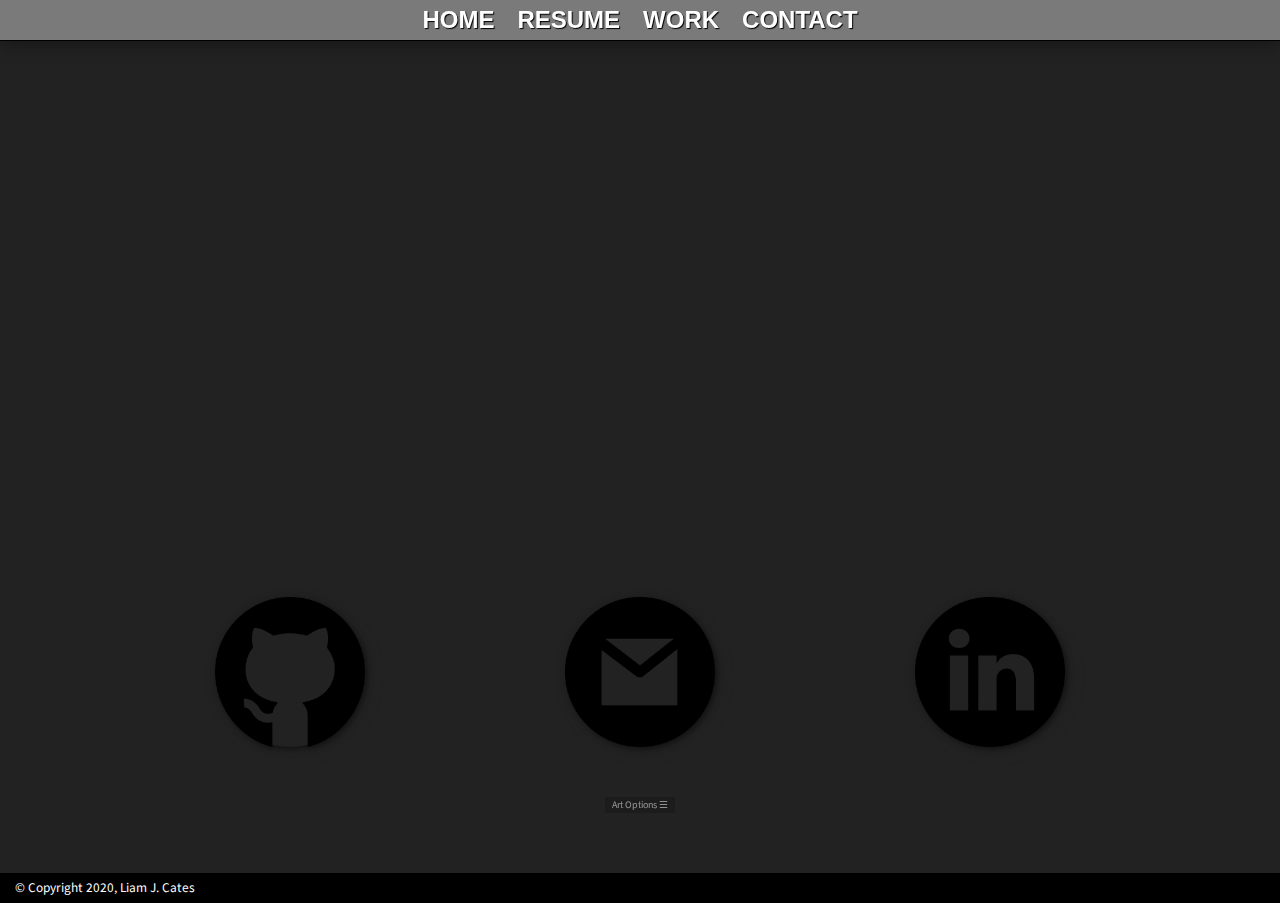
<file: contact.html>
<!DOCTYPE html>
<html lang="en" dir="ltr">
  <head>
    <meta charset="utf-8">
    <meta name="viewport" content="width=device-width, initial-scale=1.0">
    <meta name="viewport" content="height=device-height, initial-scale=1.0">

    <link rel="stylesheet" type="text/css" href="css/master.css"/>
    <link rel="stylesheet" type="text/css" href="css/contact.css"/>

    <title></title>
  </head>
  <body>

    <header>
      <!-- START NAV -->
      <nav id="navbar" class="nav">
        <ul class="block-menu">
          <li><a href="index.html">Home</a></li>
          <li><a href="resume.html">Resume</a></li>
          <li><a href="projects.html">Work</a></li>
          <li><a href="#">Contact</a></li>
        </ul>
      </nav>
      <!-- END NAV -->
    </header>


    <!-- START CONTACT SECTION -->
    <section id="contact" class="contact-section">
      <p id="msg1" class="msg">Click screen to art</p>
      <p id="msg2" class="msg">Click icons to contact</p>
      <ul id="contacts">
        <li><a id="profile-link" href="https://github.com/LiamJCates" target="_blank">
          <div id="contact-one">
          </div>
          <img onmouseover="on(document.getElementById('contact-one'))"
          onmouseout="off(document.getElementById('contact-one'))"
          src="images/github-icon.png" alt="">
        </a></li>

        <li><a href="mailto:LiamJCates@gmail.com" target="_blank">
          <div id="contact-two">
          </div>
          <img onmouseover="on(document.getElementById('contact-two'))"
          onmouseout="off(document.getElementById('contact-two'))"src="images/email-icon.png" alt="">
        </a></li>
        <li><a href="https://www.linkedin.com/in/liamjcates/" target="_blank">
          <div id="contact-three">
          </div>
          <img onmouseover="on(document.getElementById('contact-three'))"
          onmouseout="off(document.getElementById('contact-three'))"src="images/linkedin-icon.png" alt="">
        </a></li>
      </ul>
      <div class="settings" id="open"  onclick="openNav()">Art Options ☰</div>
      <div class="settings" id="close" onclick="closeNav()">Close X</div>

      <div class="slidecontainer" id="settings">
        <div class="slider-box">
          <div class="slider-value">
            <p>Foci </p><span id="foci"></span>
          </div>
          <div class="range">
            <div class="fill" id="foci-fill"></div>
            <input autocomplete="off" class="volume-slider" min="0" value="2" max="10" id="foci-input" type="range" />
          </div>
        </div>
        <div class="slider-box">
          <div class="slider-value">
            <p>Particles </p><span id="particles"></span>
          </div>
          <div class="range">
            <div class="fill" id="particles-fill"></div>
            <input autocomplete="off" class="volume-slider" min="1" value="300" max="2000" id="particles-input" type="range" />
          </div>
        </div>
        <div class="slider-box">
          <div class="slider-value">
            <p>Length </p><span id="lifetime"></span>
          </div>
          <div class="range">
            <div class="fill" id="lifetime-fill"></div>
            <input autocomplete="off" class="volume-slider" min="1" value="20" max="200" id="lifetime-input"  type="range" />
          </div>
        </div>
      </div>

    </section>
    <!-- END CONTACT SECTION -->

    <footer>
      <p><small>&copy; Copyright 2020, Liam J. Cates</small></p>
    </footer>

  </body>
  <script type="application/javascript" src="javascript/contact.js"></script>
</html>
</file>
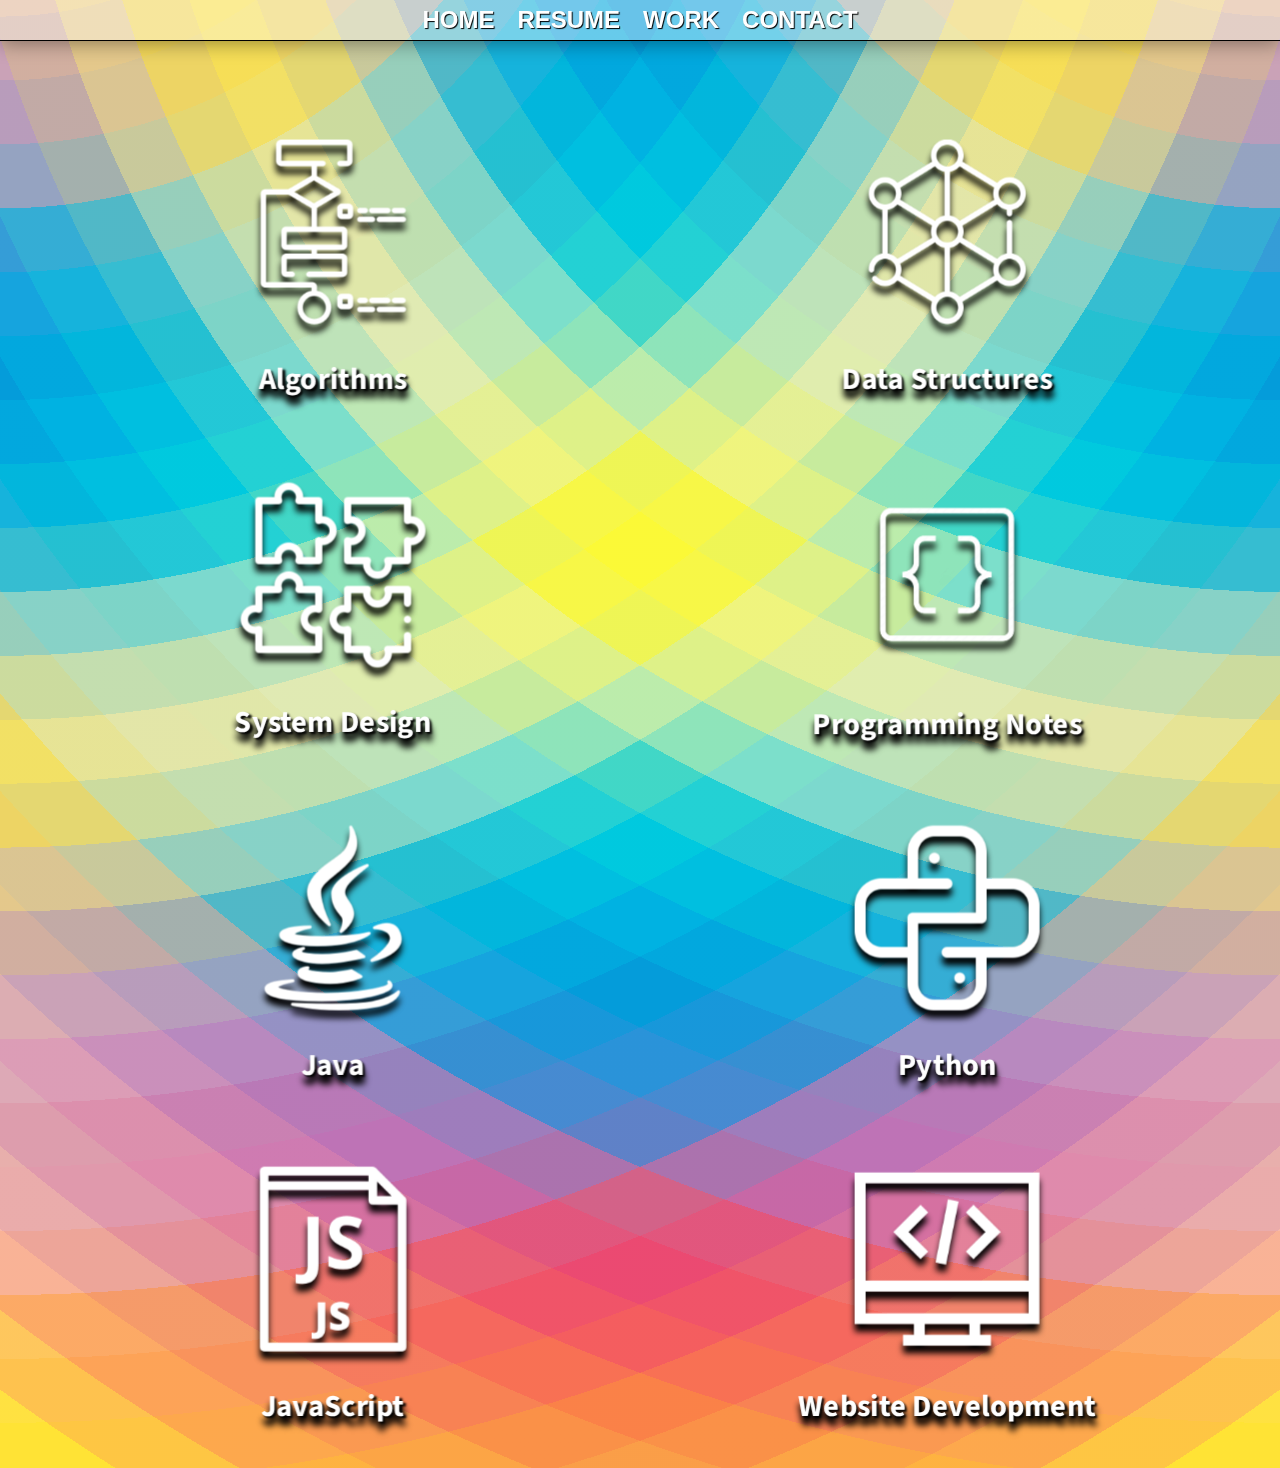
<file: projects.html>
<!DOCTYPE html>
<html lang="en" dir="ltr">
<head>
  <meta charset="utf-8">
  <meta name="viewport" content="width=device-width, initial-scale=1.0">
  <meta name="viewport" content="height=device-height, initial-scale=1.0">

<link rel="stylesheet" type="text/css" href="css/master.css"/>
  <link rel="stylesheet" type="text/css" href="css/projects.css"/>


  <title></title>
</head>
<body>
  <div style="display: none">
    <img src="images/algorithms-background.png" width="1" height="1" border="0">
    <img src="images/data-structures-background.png" width="1" height="1" border="0">
    <img src="images/system-design-background.png" width="1" height="1" border="0">
    <img src="images/programming-notes-background.png" width="1" height="1" border="0">
    <img src="images/java-background.png" width="1" height="1" border="0">
    <img src="images/python-background.png" width="1" height="1" border="0">
    <img src="images/javascript-background.png" width="1" height="1" border="0">
    <img src="images/web-dev-background.png" width="1" height="1" border="0">
  </div>
  <div id="background"></div>

  <header>
    <!-- START NAV -->
    <nav id="navbar" class="nav">
      <ul class="block-menu">
        <li><a href="index.html">Home</a></li>
        <li><a href="resume.html">Resume</a></li>
        <li><a href="#">Work</a></li>
        <li><a href="contact.html">Contact</a></li>
      </ul>
    </nav>
    <!-- END NAV -->
  </header>

  <section id="projects" class="projects-section">

  <div class="project-tiles">
    <a class="project-link" href="https://github.com/LiamJCates/Programming-Notes/blob/master/MoreComingSoon.md" target="_blank"
    onmousemove="updateReflection('algorithms')"
    onmouseleave="resetReflection('algorithms')">
    <div class="project-tile" id="algorithms">
      <img class="project-tile-img"
      src="images/algorithms-icon.png" alt="">
      <p>Algorithms</p>
    </div>
  </a>


  <a class="project-link" href="https://github.com/LiamJCates/Programming-Notes/blob/master/MoreComingSoon.md" target="_blank"
  onmousemove="updateReflection('data-structures')"
  onmouseleave="resetReflection('data-structures')">
  <div class="project-tile" id="data-structures">
    <img class="project-tile-img"
    src="images/data-structures-icon.png" alt="">
    <p>Data Structures</p>
  </div>
  </a>

  <a class="project-link" href="https://github.com/LiamJCates/Programming-Notes/blob/master/MoreComingSoon.md" target="_blank"
  onmousemove="updateReflection('system-design')"
  onmouseleave="resetReflection('system-design')">
  <div class="project-tile" id="system-design">
    <img class="project-tile-img"
    src="images/system-design-icon.png" alt="">
    <p>System Design</p>
  </div>
  </a>

  <a class="project-link" href="https://github.com/LiamJCates/Programming-Notes/blob/master/MoreComingSoon.md" target="_blank"
  onmousemove="updateReflection('programming-notes')"
  onmouseleave="resetReflection('programming-notes')">
  <div class="project-tile" id="programming-notes">
    <img class="project-tile-img"
    src="images/programming-notes-icon.png" alt="">
    <p>Programming Notes</p>
  </div>
  </a>

  <a class="project-link" href="https://github.com/LiamJCates/Programming-Notes/blob/master/MoreComingSoon.md" target="_blank"
  onmousemove="updateReflection('java')"
  onmouseleave="resetReflection('java')">
  <div class="project-tile" id="java">
    <img class="project-tile-img"
    src="images/java-icon.png" alt="">
    <p>Java</p>
  </div>
</a>


<a class="project-link" href="https://github.com/LiamJCates/Programming-Notes/blob/master/MoreComingSoon.md" target="_blank"
onmousemove="updateReflection('python')"
onmouseleave="resetReflection('python')">
<div class="project-tile" id="python">
  <img class="project-tile-img"
  src="images/python-icon.png" alt="">
  <p>Python</p>
</div>
</a>

<a class="project-link" href="https://github.com/LiamJCates/Programming-Notes/blob/master/MoreComingSoon.md" target="_blank"
onmousemove="updateReflection('javascript')"
onmouseleave="resetReflection('javascript')">
<div class="project-tile" id="javascript">
  <img class="project-tile-img"
  src="images/javascript-icon.png" alt="">
  <p>JavaScript</p>
</div>
</a>

<a class="project-link" href="https://github.com/LiamJCates/Programming-Notes/blob/master/MoreComingSoon.md" target="_blank"
onmousemove="updateReflection('web-dev')"
onmouseleave="resetReflection('web-dev')">
<div class="project-tile" id="web-dev">
  <img class="project-tile-img"
  src="images/web-dev-icon.png" alt="">
  <p>Website Development</p>
</div>
</a>

</div>
</section>

</body>
<script type="application/javascript" src="javascript/projects.js"></script>
</html>
</file>
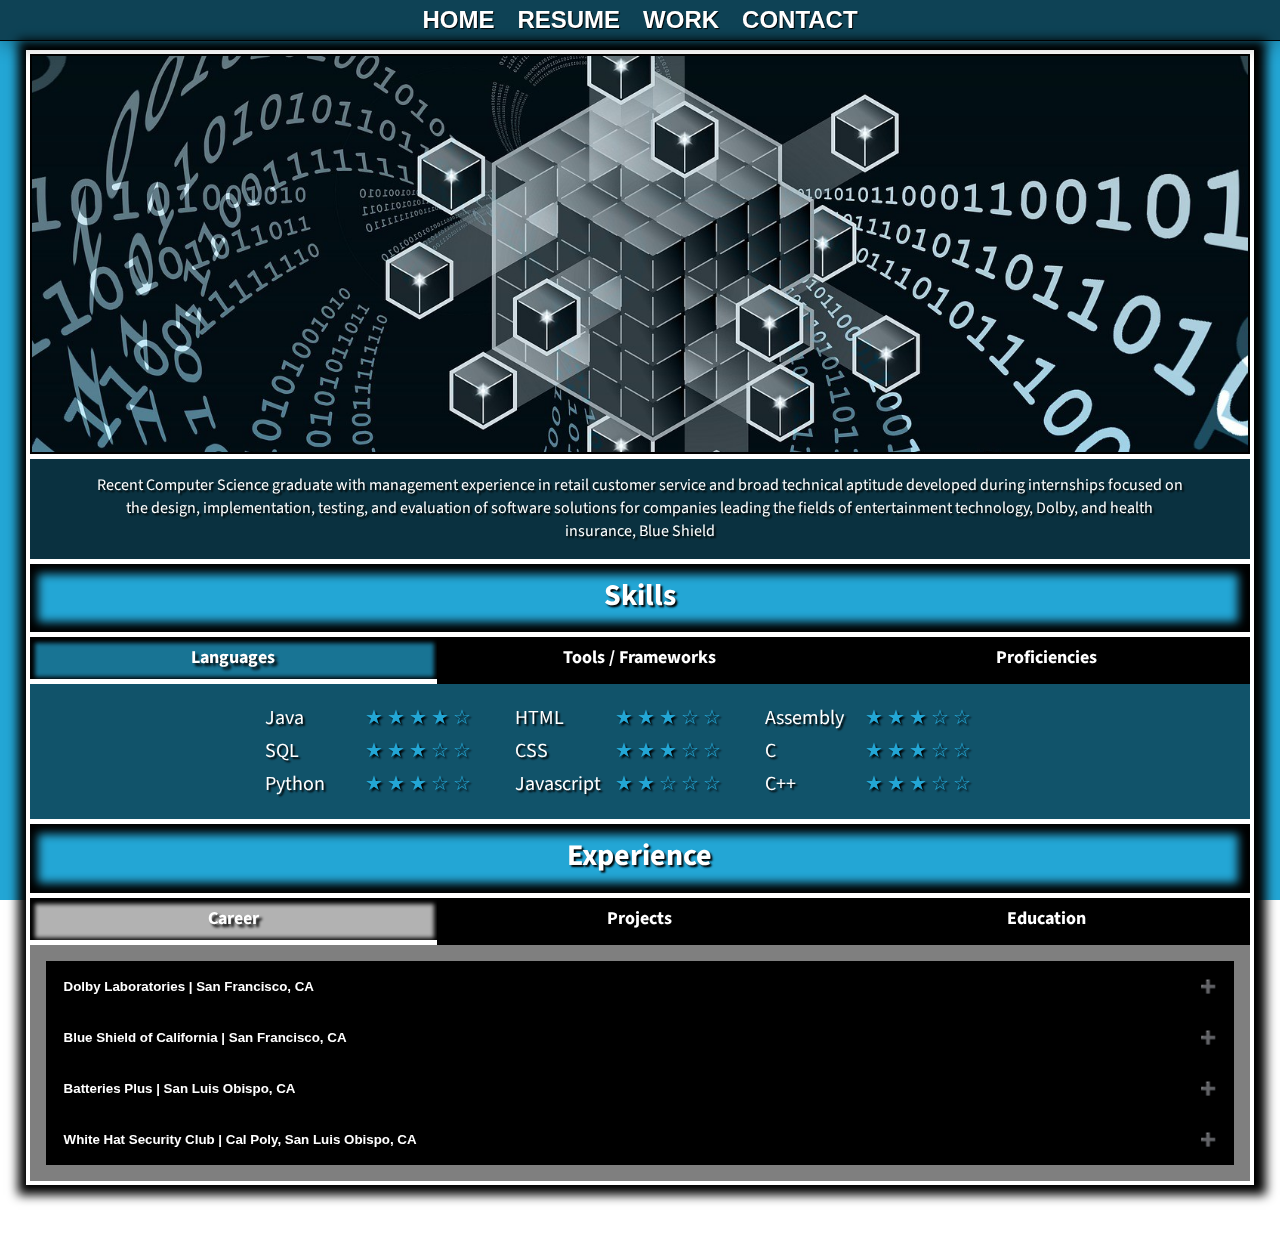
<file: resume.html>
<!DOCTYPE html>
<html lang="en" dir="ltr">
  <head>
    <meta charset="utf-8">
    <meta name="viewport" content="width=device-width, initial-scale=1.0">
    <meta name="viewport" content="height=device-height, initial-scale=1.0">

    <link rel="stylesheet" type="text/css" href="css/master.css"/>
    <link rel="stylesheet" type="text/css" href="css/resume.css"/>

    <title></title>
  </head>
  <body>

    <div id="background"></div>

    <header>
      <!-- START NAV -->
      <nav id="navbar" class="nav">
        <ul class="block-menu">
          <li><a href="index.html">Home</a></li>
          <li><a href="#">Resume</a></li>
          <li><a href="projects.html">Work</a></li>
          <li><a href="contact.html">Contact</a></li>
        </ul>
      </nav>
      <!-- END NAV -->
    </header>

    <section id="resume">
      <div class="name">
        <h1 class="fadeInUp">Liam Cates</h1>
        <h3 class="fadeInUp">Software Engineer <br/>
          <a href="mailto:LiamJCates@gmail.com" target="_blank">
            Liam<wbr/>J<wbr/>Cates<wbr/>@<wbr/>gmail<wbr/>.com
          </a>
        </h3>
      </div>

      <div class="about">
        <p>Recent Computer Science graduate with management experience in retail customer service and broad technical aptitude developed during internships focused on the design, implementation, testing, and evaluation of software solutions for companies leading the fields of entertainment technology, Dolby, and health insurance, Blue Shield
        </p>
      </div>

      <div class="title">Skills</div>
      <div class="row">
          <div onclick="openTab(event, 'Languages');" class="row1 third tablink tab-border"><p>Languages</p></div>
          <div onclick="openTab(event, 'Tools');" class="row1 third tablink"><p>Tools / Frameworks</p></div>
          <div onclick="openTab(event, 'Proficiencies');" class="row1 third tablink"><p>Proficiencies</p></div>
      </div> <!-- Skills Tabs -->

      <div id="Languages" class="tab-container tab" style="display:block">
        <div class="lang-tab">

          <div class="lang-box">
            <div class="langs">
              <p>Java</p>
              <p>SQL</p>
              <p>Python</p>
            </div>
            <div class="stars">
              <p>&starf; &starf; &starf; &starf; &star;</p>
              <p>&starf; &starf; &starf; &star; &star;</p>
              <p>&starf; &starf; &starf; &star; &star;</p>
            </div>
          </div>  <!-- Lang Box 1 -->

          <div class="lang-box">
            <div class="langs">
              <p>HTML</p>
              <p>CSS</p>
              <p>Javascript</p>
            </div>
            <div class="stars">
              <p>&starf; &starf; &starf; &star; &star;</p>
              <p>&starf; &starf; &starf; &star; &star;</p>
              <p>&starf; &starf; &star; &star; &star;</p>
            </div>
          </div> <!-- Lang Box 2 -->

          <div class="lang-box">
            <div class="langs">
              <p>Assembly</p>
              <p>C</p>
              <p>C++</p>
            </div>
            <div class="stars">
              <p>&starf; &starf; &starf; &star; &star;</p>
              <p>&starf; &starf; &starf; &star; &star;</p>
              <p>&starf; &starf; &starf; &star; &star;</p>
            </div>
          </div> <!-- Lang Box 3 -->

        </div>
      </div> <!-- Languages Tab -->

      <div id="Tools" class="tab-container tab" style="display:none">
        <div class="tool-tab">

          <div class="tool-box">
            <div class="category">
              <p>Unit Testing:</p>
              <p>Dev IDE:</p>
              <p>SQL IDE:</p>
            </div>
            <div class="tools">
              <p>Junit</p>
              <p>Eclipse, Atom</p>
              <p>MySQL Workbench</p>
            </div>
          </div> <!--Tool Box 1-->

          <div class="tool-box">
            <div class="category">
              <p>Version Control:</p>
              <p>Build Automation:</p>
              <p>Web Server:</p>
            </div>
            <div class="tools">
              <p>Git & Github</p>
              <p>Apache Maven</p>
              <p>Apache Tomcat</p>
            </div>
          </div>  <!--Tool Box 2-->

          <div class="tool-box">
            <div class="category">
              <p>Monitoring</p>
              <p>Issue Tracking:</p>
              <p>Groupware / Wiki:</p>
              <p>Service Management:</p>
            </div>
            <div class="tools">
              <p>Splunk</p>
              <p>Jira</p>
              <p>Confluence</p>
              <p>IT Infrastructure Library (ITIL), ServiceNow</p>
            </div>
          </div>  <!--Tool Box 3-->

        </div>
      </div> <!-- Tool Tab -->

      <div id="Proficiencies" class="tab-container tab" style="display:none">

        <button class="accordion">Software Engineering</button>
        <div class="panel">
          <ul>
            <li>Experienced with the application of a systematic, disciplined, quantifiable approach to the development, operation, and maintenance of software.
            </li>
            <li>Ability to perform requirements analysis, specification, design, implementation, testing and verification of large software systems.
            </li>
            <li>Knowledge of software process models, analysis of engineering tradeoffs, methods of project planning, tracking, documentation, communication, and quality assurance.</li>
          </ul>
        </div> <!-- Proficiencies Accordian 1 -->

        <button class="accordion"> Object Oriented Analysis and Design</button>
        <div class="panel">
          <ul>
            <li>Practical software development skills needed for construction of production-quality software modules.
            </li>
            <li>Experienced in the design, implementation, testing, and documentation of object-oriented software.
            </li>
            <li>Familiar with UML Modeling using Structural, Behavioural, and Interaction diagrams.
            </li>
            <li>Knowledge of software design patterns, paradigms, and techniques.
            </li>
          </ul>
        </div> <!-- Proficiencies Accordian 2 -->

        <button class="accordion">Database Design</button>
        <div class="panel">
          <ul>
            <li>Database modeling at external, conceptual, logical and physical levels.
            </li>
            <li>Familiar with database entity-relationship, relational, object-oriented, semantic, and object-relational models as well as verification of normal forms.
            </li>
            <li>Functional analysis of database applications and transaction specification, design, and implementation.
            </li>
            <li>Experienced in the principles of database management systems (DBMS) and of DBMS application development.
            </li>
            <li>Kowledge of DBMS objectives, systems architecture, database models, Entity-Relationship and Relational models (relations, integrity constraints, relational algebra), data definition and manipulation languages, database design, application development tools.
            </li>
          </ul>
        </div> <!-- Proficiencies Accordian 3 -->

        <button class="accordion"> Analysis of Algorithms and Data Structures</button>
        <div class="panel">
          <ul>
            <li>Principles of algorithmic problem solving and programming using various methods of design, stepwise refinement, and procedural abstraction.
            </li>
            <li>Application of propositional and predicate logic to preconditions, postconditions, and proof techniques.
            </li>
            <li>Theoretical and empirical analysis of mathematical, geometrical, graph algorithms, both recursive and iterative.
            </li>
            <li>Specification and implementation of advanced data structures and algorithms.
            </li>
            <li>Software performance verification, evaluation, and testing techniques.
            </li>
          </ul>
        </div> <!-- Proficiencies Accordian 4 -->

      </div> <!-- Proficiencies Tab -->

      <div class="title"> Experience </div>
      <div class="row">
        <div onclick="openBottomTab(event, 'Career');" class="row2 third bottomTablink tab-border"><p>Career</p></div>
        <div onclick="openBottomTab(event, 'Projects');" class="row2 third bottomTablink"><p>Projects</p></div>
        <div onclick="openBottomTab(event, 'Education');" class="row2 third bottomTablink"><p>Education</p></div>
      </div> <!-- Experience Tabs -->

      <div id="Career" class="tab-container bottomTab" style="display:block">
        <button class="accordion">
          Dolby Laboratories | San Francisco, CA </button>
        <div class="panel">
          <br/>
          Infrastructure Business System Analyst Intern | Summer 2018
          <ul>
            <li>Served as an ITIL IT Service Management admin and ServiceNow developer</li>
            <li>Engineered ServiceNow customization and CMDB modification for department and technical team leads</li>
            <li>Supervised implementation and tested contractor's ServiceNow software deliverables</li>
            <li>Represented Infrastructure Apps team during digital signage vendor selection</li>
            <li>Achieved 83% Reduction in digital signage and wayfinding app response time, 12 to 2 seconds</li>
            <li>Consolidated digital signage infrastructure from hybrid to public cloud, increasing scalability and reliability while decreasing cost and maintenance requirements</li>
            <li>Coordinated and documented digital signage support with all major international offices</li>
          </ul>
        </div> <!-- Career Accordian 1 -->

        <button class="accordion">
          Blue Shield of California | San Francisco, CA </button>
        <div class="panel">
          <br/>
          Application Integration Platform (AIP) Intern | Summer 2017
          <ul>
            <li>Developed a Web Services test suite and Splunk scripts to analyze system performance</li>
            <li>Optimized Splunk reporting scripts, up to 50% runtime improvement</li>
            <li>Solved Splunk script reporting issue of 6 months, stopping early architecture migration</li>
            <li>Reduced AIP costs with inhouse SOAP Web Services tests, previously outsourced to IBM</li>
            <li>Lead instruction of QA team responsible for web service performance testing</li>
          </ul>
        </div>  <!-- Career Accordian 2 -->

        <button class="accordion">
          Batteries Plus | San Luis Obispo, CA</button>
        <div class="panel">
          <br/>
          Assistant Manager | 06 – 12. 2015
          <ul>
            <li>Assisted manager to plan, implement, and coordinate retail strategy</li>
            <li>Trained sales team on customer service and maintenance of electrochemical cells</li>
            <li>Managed on-site Point of Purchase system and verified sales and inventory databases</li>
            <li>Applied technical knowledge to repair phones, tablets, and battery powered devices</li>
          </ul>
        </div>  <!-- Career Accordian 3 -->

        <button class="accordion">
          White Hat Security Club | Cal Poly, San Luis Obispo, CA</button>
        <div class="panel">
          <br/>
          Club Officer, Lab Administrator, Web Developer
          <ul>
            <li>Maintained security lab for the use of Cal Poly's 100+ computer security club members</li>
            <li>Integrated DHCP server, VPNs, Firewall, and 30 client boxes with HTTPS encrypted iPXE</li>
            <li>Collaborated to develop and manage club website, mailing list, and social media</li>
          </ul>
        </div> <!-- Career Accordian 4 -->

      </div>  <!-- Career Tab -->

      <div id="Projects" class="tab-container bottomTab" style="display:none">
        <ul>
          <li>Achieved top 0.5% of Codewars developers<br/>
              A community of 1,000,000+ developers operated by Qualified, a company that assesses software engineering skills.<br/>
              Currently rated in the top 1000 coders (0.28%)
              (<a href="https://www.codewars.com/users/Unversed">profile page</a>)
          </li>
          <br/>
          <li>
            <a href="https://liamcates.online/SeniorProject.pdf">Senior Project</a>
            | History, Theory, and Optimization of the Advanced Encryption System (AES)
            | <b>Summer 2019</b>
          </li>
        </ul>

      </div> <!-- Projects Tab -->

      <div id="Education" class="tab-container bottomTab" style="display:none">
        <div class="edu-tab">
          <div class="school">
            <p>Bachelor of Science, Computer Science, 2020</p>
            <p>California Polytechnic <wbr/>State University, <wbr/>San Luis Obispo <wbr/>(ABET accreditation)</p>
            <div class="community">
              <p> Community Involvement:</p>
                <ul>
                  <li>White Hat Computer Security Club
                    <wbr/><span>Club Officer | Web Master | Lab Administrator</span>
                  </li>
                  <li>Cal Poly Linux Users Group</li>
                  <li>Women In Software and Hardware <span>Male Ally</span> </li>
                  <li>Habitat for Humanity</li>
                </ul>

            </div>
          </div>
          <img src="images/CalPoly.png" alt="">
        </div>

      </div> <!-- Education Tab -->

    </section>
  </body>
  <script src="javascript/resume.js"></script>
</html>
</file>
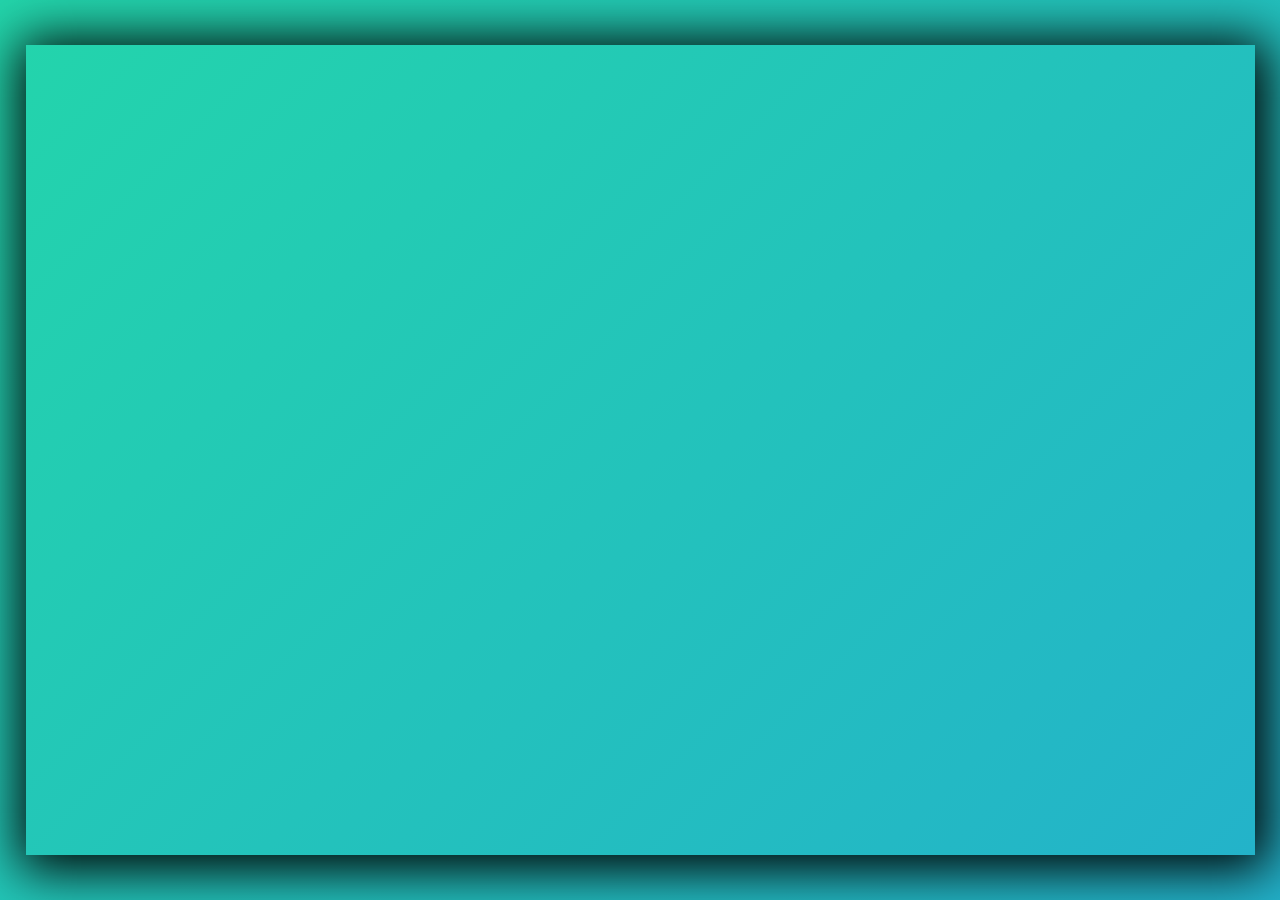
<file: SeniorProject.html>
<!DOCTYPE html>
<html lang="en" dir="ltr">
  <head>
		<meta charset="utf-8">
    <meta name="viewport" content="width=device-width, initial-scale=1.0">
    <meta name="viewport" content="height=device-height, initial-scale=1.0">

		<link rel="stylesheet" type="text/css" href="css/master.css"/>
    <link rel="stylesheet" type="text/css" href="css/seniorproject.css"/>

    <title>History, Theory, and Serial Optimization of the Advanced Encryption System</title>
  </head>
  <body>
    <div id="background"></div>
    <iframe src="https://liamcates.online/SeniorProject.pdf">
    </iframe>
  </body>
</html>
</file>
<file: css/master.css>
/* Root Settings */

@import url(https://fonts.googleapis.com/css?family=Source+Sans+Pro:400,900);

*,
*::before,
*::after {
  -moz-box-sizing:border-box;
   -webkit-box-sizing:border-box;
   box-sizing:border-box;
  outline: none;
  scrollbar-width: thin;          /* "auto" or "thin"  */
  scrollbar-color: white black;   /* scroll thumb & track */
  margin: 0;
  padding: 0;
}

html,body {
  font-family: 'Source Sans Pro', sans-serif;
  line-height: 1.45;
  -webkit-touch-callout: none; /* iOS Safari */
    -webkit-user-select: none; /* Safari */
     -khtml-user-select: none; /* Konqueror HTML */
       -moz-user-select: none; /* Old versions of Firefox */
        -ms-user-select: none; /* Internet Explorer/Edge */
            user-select: none; /* Non-prefixed version, currently
                                  supported by Chrome, Edge, Opera and Firefox */
}

a { text-decoration: none; }

/* Header */

#navbar {
  position: fixed;
  top: 0;
  left: 0;
  width: 100%;

  display: flex;
  justify-content: flex-end;
  background-color: rgba(255, 255, 255, .4);
  border-bottom: 1px solid black;
  box-shadow: 0 2px 20px rgba(0, 0, 0, 0.4);
  z-index: 10;

  overflow:hidden;
}


.block-menu{margin: 0px auto;}
.block-menu li {display: inline-block;}

.block-menu li a {
  color: white;
  display: block;
  text-decoration: none;
  font-family: 'Passion One', Arial, sans-serif;
  font-smoothing: antialiased;
  text-transform: uppercase;
  line-height: 20px;
  font-size: 24px;
  font-weight: bolder;
  padding: 10px 10px;
  text-shadow: 1px 1px 1px black;

}

.block-menu li a:hover {
  color: black;
  text-shadow: 1px 1px 1px white;
  transition: 0.25s;

}

@media screen and (max-width: 500px), screen and (max-height: 300px) {
  .block-menu li a{
    font-size: 20px;
    line-height: 15px;
  }
}
</file>
<file: css/contact.css>
/* Contact */

#contact{
  width: 100%;
  min-height: 97vh;
  background-color: #222;
  display: flex;
  flex-direction: column;
  justify-content: flex-end;
}

#contact>p{
  opacity: 0;
  color: white;
  font-size: 20px;
}

.msg{
  position: relative;
  margin: 0 auto;
}
#msg1{
  margin-top: 70px;
  -webkit-animation: 6s ease infinite appearmsg1;
  -moz-animation: 6s ease infinite appearmsg1;
  -o-animation: 6s ease infinite appearmsg1;
  animation: 6s ease infinite appearmsg1;
}
@-webkit-keyframes appearmsg1 {
  25% { opacity: 1; }
  50% { opacity: 0; }
}
@-moz-keyframes appearmsg1 {
  25% { opacity: 1; }
  50% { opacity: 0; }
}
@-o-keyframes appearmsg1 {
  25% { opacity: 1; }
  50% { opacity: 0; }
}
@keyframes appearmsg1 {
  25% { opacity: 1; }
  50% { opacity: 0; }
}
#msg2{
  -webkit-animation: 6s ease infinite appearmsg2;
  -moz-animation: 6s ease infinite appearmsg2;
  -o-animation: 6s ease infinite appearmsg2;
  animation: 6s ease infinite appearmsg2;
}
@-webkit-keyframes appearmsg2 {
  25% { opacity: 0; }
  50% { opacity: 1; }
}
@-moz-keyframes appearmsg2 {
  25% { opacity: 0; }
  50% { opacity: 1; }
}
@-o-keyframes appearmsg2 {
  25% { opacity: 0; }
  50% { opacity: 1; }
}
@keyframes appearmsg2 {
  50% { opacity: 0; }
  75% { opacity: 1; }
}


#contact>ul {
  margin: 0 auto;
  display: flex;
  flex-direction: row;
  justify-content: center;
  align-items: center;
  z-index: 1;

}



#contact>ul li {
  width: 150px;
  height: 150px;
  list-style:none;
  margin: 50px 100px;
  background-color: #222;
  border-radius: 50%;
    filter: drop-shadow(2px 2px 3px #111) drop-shadow(3px 3px 5px #222);

}

#contact>ul li:hover {
  filter: invert(100%);
}
#contact>ul li img {
  position: absolute;
  width: 150px;
  height: 150px;
}


#contact-one, #contact-two, #contact-three{
  display: none;
  position: absolute;
  width: 148px;
  height: 148px;
  margin: 2px 0 0 1px;

  border-radius: 50%;

background-image: linear-gradient(0deg,
  #fedc00 calc(1/18 * 100%),
  #fcb712 calc(2/18 * 100%),
  #f7921e calc(3/18 * 100%),
  #e87f24 calc(4/18 * 100%),
  #dd6227 calc(5/18 * 100%),
  #dc4c27 calc(6/18 * 100%),
  #ca3435 calc(7/18 * 100%),
  #b82841 calc(8/18 * 100%),
  #953751 calc(9/18 * 100%),
  #364c88 calc(10/18 * 100%),
  #16599d calc(11/18 * 100%),
  #02609e calc(12/18 * 100%),
  #0073a9 calc(13/18 * 100%),
  #008aa4 calc(14/18 * 100%),
  #239a87 calc(15/18 * 100%),
  #7cba6d calc(16/18 * 100%),
  #becc2f calc(17/18 * 100%),
  #e0d81d 100%);

  -webkit-animation: rotate 30s linear infinite, hue-rotate 1s linear infinite;
  -moz-animation: rotate 30s linear infinite, hue-rotate 1s linear infinite;
  -o-animation: rotate 30s linear infinite,hue-rotate 1s linear infinite;
  animation: rotate 30s linear infinite, hue-rotate 1s linear infinite;
}

@keyframes hue-rotate {
  from {
    -webkit-filter: hue-rotate(0);
    -moz-filter: hue-rotate(0);
    -ms-filter: hue-rotate(0);
    filter: hue-rotate(0);
  }
  to {
    -webkit-filter: hue-rotate(360deg);
    -moz-filter: hue-rotate(360deg);
    -ms-filter: hue-rotate(360deg);
    filter: hue-rotate(360deg);
  }
}

@-webkit-keyframes rotate {
  0% {transform:rotate(0deg);}
  100% {transform:rotate(360deg);}
}

@-moz-keyframes rotate {
  0% {transform:rotate(0deg);}
  100% {transform:rotate(360deg);}
}

@-o-keyframes rotate {
  0% {transform:rotate(0deg);}
  100% {transform:rotate(360deg);}
}

@keyframes rotate {
  0% {transform:rotate(0deg);}
  100% {transform:rotate(360deg);}
}

@media screen and (max-width: 1200px), screen and (max-height: 800px)  {
  #contact>ul>li {
    margin: 20px 80px;
      width: 120px;
      height: 120px;
  }
  #contact>ul li img {
    width: 120px;
    height: 120px;
  }
  #contact-one, #contact-two, #contact-three{
    width: 119px;
    height: 119px;
  }
  #contact>p{
    font-size: 16px;
  }
  #msg1{margin-top: 50px;}
}

@media screen and (max-width: 950px), screen and (max-height: 700px)  {

  #contact>ul{flex-direction: column;}
  #contact>ul>li {
    margin: 10px 60px;
      width: 100px;
      height: 100px;
  }
  #contact>ul li img {
    width: 100px;
    height: 100px;
  }
  #contact-one, #contact-two, #contact-three{
    width: 99px;
    height: 99px;
  }
}

@media screen and (max-width: 700px), screen and (max-height: 600px) {
  #contact{
    min-height: 95vh;
  }
  #contact>ul{flex-direction: row;}
  #contact>ul>li {
    margin: 20px 50px;
      width: 75px;
      height: 75px;
  }
  #contact>ul li img {
    width: 75px;
    height: 75px;
  }
  #contact-one, #contact-two, #contact-three{
    width: 74px;
    height: 74px;
  }
}

@media screen and (max-width: 550px){
  #contact>ul{flex-direction: column;}
}

/* SEttings Button */
.settings{
  z-index: 1;
  color: black;
  margin: 0 auto;
  width: 70px;
  text-align: center;

  font-size: 10px;
  cursor: pointer;
  color: white;
  background-color: rgba(0, 0, 0, .3);
  opacity: 0.5;
  border: 1px solid transparent;
}

.settings:hover{
  text-shadow: 1px 1px 1px black;
  background-color: rgba(0, 0, 0, 1);
  opacity: 1;
  border: 1px solid white;
}
#open{
  display: block;
  margin-bottom: 60px;
}

#close{
  color: white;
  text-shadow: 1px 1px 1px black;
  display: none;
}


/* Sliders */

.slidecontainer {
  display: none;
  margin: 0 auto;
  width: 90%;
  z-index: 1;
  color: white;
  font-size: 14px;
}
.slidecontainer p{
  margin: 0px;
  padding-left: 5px;
  width: 60px;
}

.slidecontainer span{
  margin: 0px 5px;
}

.slider-box{
  display: flex;
  flex-direction: row;
  padding-right: 3px;
  height: 20px;
  background-color: rgba(0, 0, 0, .3);
  opacity: 0.5;
  border: 1px solid transparent;
}
.slider-box:hover{
  text-shadow: 1px 1px 1px black;
  background-color: rgba(0, 0, 0, 1);
  opacity: 1;
  border: 1px solid white;
}

.slider-value{
  display: flex;
  flex-direction: row;

  width: 120px;
}

.range{
  position: relative;
  width: 100%;
}
.fill {
  position: absolute;
  margin-left: 1px;
  margin-top: 9px;

  height: 2px;
  background: #fff;
  z-index: 1;
}

/* reset styles */
.volume-slider {
  position: relative;
  -webkit-appearance: none;
  width: 100%;
  height: 10px;
  background: transparent;
  padding: 0;
  box-sizing: border-box;
  cursor: pointer;
    z-index: 2;
}
.volume-slider::-webkit-slider-thumb {
  -webkit-appearance: none;
}

.volume-slider::-ms-track {
  width: 100%;
  cursor: pointer;
  background: transparent;
  border-color: transparent;
  color: transparent;
}
.volume-slider:focus {
  outline: none;
}
.volume-slider::-moz-focus-outer {
  border: 0;
}

/* webkit browsers*/
.volume-slider::-webkit-slider-thumb {
  -webkit-appearance: none;
  border: 3px solid #282d32;
  height: 12px;
  width: 12px;
  border-radius: 50%;
  background: #fff;
  cursor: pointer;
  margin-top: -5px;
}
.volume-slider::-webkit-slider-runnable-track {
  width: 100%;
  height: 4px;
  cursor: pointer;
  background: transparent;
  border-radius: 8px;
  border: 1px solid #fff;
}


/* Firefox */
.volume-slider::-moz-range-thumb {
  border: 3px solid #282d32;
  height: 7px;
  width: 7px;
  border-radius: 50%;
  background: #fff;
  cursor: pointer;
}
.volume-slider::-moz-range-track {
  box-sizing: border-box;
  width: 100%;
  height: 4px;
  cursor: pointer;
  background: transparent;
  border-radius: 8px;
  border: 1px solid #fff;
}

/* Internet Explorer */
.fill {
  @media all and (-ms-high-contrast: none),
  (-ms-high-contrast: active) {
    display: none;
  }
}

.volume-slider::-ms-thumb {
  box-shadow: 0 0 0 3px #282d32;
  height: 10px;
  width: 10px;
  border-radius: 50%;
  background: #fff;
  cursor: pointer;
  margin-top: 2px;
  box-sizing: border-box;
  border: 0;
}
.volume-slider:focus::-ms-thumb {
  border: 0;
}
.volume-slider::-ms-track {
  width: 100%;
  height: 4px;
  cursor: pointer;
  background: transparent;
  border-radius: 8px;
  border: 1px solid #fff;
  color: transparent;
  box-sizing: border-box;
}
.volume-slider::-ms-fill-lower {
  background: #fff;
  border-radius: 8px;
  border: 1px solid #fff;
}
.volume-slider::-ms-fill-upper {
  background: transparent;
}
.volume-slider::-ms-tooltip {
  display: none;
}


/* Footer */

footer{
  position: absolute;
  width: 100%;
  min-height: 30px;
  height: 3vh;
  background-color: black;

  z-index: 10;

}

footer p{
  margin: 3px 15px;
  color: white;
}

footer a{ color: grey; }
footer a:hover{ color:white; }
</file>
<file: css/projects.css>
/* Projects */
#projects{
  background-color: #222;

  width: 100%;
  min-height: 100vh;

  display: flex;
  flex-direction: column;
  align-items: center;
  justify-content: center;
}

#background{
  position: absolute;
  top: 0px;
  left: 0px;
  width: 100%;
  height: 100%;
  padding: 0;
  margin: 0;
  background:
  repeating-radial-gradient(circle at 0% -25%,
    #fedc00 0, #fedc00 calc(01/35 * 100%),
    #fcb712 0, #fcb712 calc(02/35 * 100%),
    #f7921e 0, #f7921e calc(03/35 * 100%),
    #e87f24 0, #e87f24 calc(04/35 * 100%),
    #dd6227 0, #dd6227 calc(05/35 * 100%),
    #dc4c27 0, #dc4c27 calc(06/35 * 100%),
    #ca3435 0, #ca3435 calc(07/35 * 100%),
    #b82841 0, #b82841 calc(08/35 * 100%),
    #953751 0, #953751 calc(09/35 * 100%),
    #354c88 0, #354c88 calc(10/35 * 100%),
    #16599d 0, #16599d calc(11/35 * 100%),
    #02609e 0, #02609e calc(12/35 * 100%),
    #0073a9 0, #0073a9 calc(13/35 * 100%),
    #008aa4 0, #008aa4 calc(14/35 * 100%),
    #239a87 0, #239a87 calc(15/35 * 100%),
    #7cba6d 0, #7cba6d calc(16/35 * 100%),
    #becc2f 0, #becc2f calc(17/35 * 100%),
    #e0d81d 0, #e0d81d calc(18/35 * 100%),
    #becc2f 0, #becc2f calc(19/35 * 100%),
    #7cba6d 0, #7cba6d calc(20/35 * 100%),
    #239a87 0, #239a87 calc(21/35 * 100%),
    #008aa4 0, #008aa4 calc(22/35 * 100%),
    #0073a9 0, #0073a9 calc(23/35 * 100%),
    #02609e 0, #02609e calc(24/35 * 100%),
    #16599d 0, #16599d calc(25/35 * 100%),
    #354c88 0, #354c88 calc(26/35 * 100%),
    #953751 0, #953751 calc(27/35 * 100%),
    #b82841 0, #b82841 calc(28/35 * 100%),
    #ca3435 0, #ca3435 calc(29/35 * 100%),
    #dc4c27 0, #dc4c27 calc(30/35 * 100%),
    #dd6227 0, #dd6227 calc(31/35 * 100%),
    #e87f24 0, #e87f24 calc(32/35 * 100%),
    #f7921e 0, #f7921e calc(33/35 * 100%),
    #fcb712 0, #fcb712 calc(34/35 * 100%),
    #fedc00 0, #fedc00 100%),
  repeating-radial-gradient(circle at 100% -25%,
    #fedc00 0, #fedc00 calc(01/35 * 100%),
    #fcb712 0, #fcb712 calc(02/35 * 100%),
    #f7921e 0, #f7921e calc(03/35 * 100%),
    #e87f24 0, #e87f24 calc(04/35 * 100%),
    #dd6227 0, #dd6227 calc(05/35 * 100%),
    #dc4c27 0, #dc4c27 calc(06/35 * 100%),
    #ca3435 0, #ca3435 calc(07/35 * 100%),
    #b82841 0, #b82841 calc(08/35 * 100%),
    #953751 0, #953751 calc(09/35 * 100%),
    #354c88 0, #354c88 calc(10/35 * 100%),
    #16599d 0, #16599d calc(11/35 * 100%),
    #02609e 0, #02609e calc(12/35 * 100%),
    #0073a9 0, #0073a9 calc(13/35 * 100%),
    #008aa4 0, #008aa4 calc(14/35 * 100%),
    #239a87 0, #239a87 calc(15/35 * 100%),
    #7cba6d 0, #7cba6d calc(16/35 * 100%),
    #becc2f 0, #becc2f calc(17/35 * 100%),
    #e0d81d 0, #e0d81d calc(18/35 * 100%),
    #becc2f 0, #becc2f calc(19/35 * 100%),
    #7cba6d 0, #7cba6d calc(20/35 * 100%),
    #239a87 0, #239a87 calc(21/35 * 100%),
    #008aa4 0, #008aa4 calc(22/35 * 100%),
    #0073a9 0, #0073a9 calc(23/35 * 100%),
    #02609e 0, #02609e calc(24/35 * 100%),
    #16599d 0, #16599d calc(25/35 * 100%),
    #354c88 0, #354c88 calc(26/35 * 100%),
    #953751 0, #953751 calc(27/35 * 100%),
    #b82841 0, #b82841 calc(28/35 * 100%),
    #ca3435 0, #ca3435 calc(29/35 * 100%),
    #dc4c27 0, #dc4c27 calc(30/35 * 100%),
    #dd6227 0, #dd6227 calc(31/35 * 100%),
    #e87f24 0, #e87f24 calc(32/35 * 100%),
    #f7921e 0, #f7921e calc(33/35 * 100%),
    #fcb712 0, #fcb712 calc(34/35 * 100%),
    #fedc00 0, #fedc00 100%);
  background-blend-mode: screen;

  -webkit-animation: hue-rotate 30s linear infinite;
     -moz-animation: hue-rotate 30s linear infinite;
       -o-animation: hue-rotate 30s linear infinite;
          animation: hue-rotate 30s linear infinite;
}


@keyframes hue-rotate {
  from {
    -webkit-filter: hue-rotate(0);
    -moz-filter: hue-rotate(0);
    -ms-filter: hue-rotate(0);
    filter: hue-rotate(0);
  }
  to {
    -webkit-filter: hue-rotate(360deg);
    -moz-filter: hue-rotate(360deg);
    -ms-filter: hue-rotate(360deg);
    filter: hue-rotate(360deg);
  }

}


/*
@keyframes hue-rotate {
  0% {
    -webkit-filter: hue-rotate(0);
    -moz-filter: hue-rotate(0);
    -ms-filter: hue-rotate(0);
    filter: hue-rotate(0);
    }
  50% {
    -webkit-filter: hue-rotate(360deg);
    -moz-filter: hue-rotate(360deg);
    -ms-filter: hue-rotate(360deg);
    filter: hue-rotate(360deg);
    }
  100% {
    -webkit-filter: hue-rotate(0);
    -moz-filter: hue-rotate(0);
    -ms-filter: hue-rotate(0);
    filter: hue-rotate(0);
    }
}
*/

.project-tiles {
  width: 96%;
  height: 95%;
  perspective: 100em;
  position: relative;
  display: flex;
  flex-flow: row wrap;
  align-items: center;
  justify-content: center;
  text-align: center;
}


.project-link{
  display: flex;
  flex: 25%;

  position: relative;

  text-decoration: none;
}

@media screen and (max-width: 1400px) {
  .project-tiles{margin: 100px 0px 0px 0px;}
  .project-link{flex: 50%;}
  #background{height:1468px;}
}

@media screen and (max-width: 800px) {
  .project-link{flex: 100%;}
  #background{height:2830px;}
}



.project-tile{
  border-radius: 15px;
  position: relative;
  width: 100%;
  height: 100%;
  display: flex;
  flex-direction: column;

  padding: 50px 10px;

  align-items: center;
  justify-content: center;

  perspective: 1000px;
  transform-style: preserve-3d;
  backface-visibility: hidden;
  background-repeat: no-repeat;
}




.project-tile-img {
  min-width: 80px;
  max-width: 170px;
  height: auto;

  margin-bottom: 30px;
  filter: invert(100%) drop-shadow(0px 7px 3px #000);
  transform: translateZ(80px);
}



p{
  margin: 0px;

  color: white;
  font-size: 28px;
  font-weight: bolder;

  filter: drop-shadow(0px 7px 3px #000);
  transform: translateZ(80px);

  text-shadow: 2px 2px 2px black;
}
</file>
<file: css/resume.css>
body{
  width: 100%;
  height: 100%;
}

#navbar {
  background-color: rgba(0, 0, 0, .6);
}

#background {
  position: fixed;
  top: 0;
  left: 0;

  width: 100%;
  height: 100%;
  background-color: rgba(35, 166, 213, 1); //#23a6d5;

  -webkit-animation: hue-rotate 60s linear infinite;
     -moz-animation: hue-rotate 60s linear infinite;
       -o-animation: hue-rotate 60s linear infinite;
          animation: hue-rotate 60s linear infinite;
}

#resume{
  position: relative;
  width: 96%;

  margin: 50px auto 50px auto;

  border: 4px solid #fff !important;
  background-color: transparent;
  box-shadow: 2px 0px 10px 10px black;

  color: white;
}

.name{
  background: url(../images/resume-header.jpg);
  padding:80px 0 20px 0;
  text-align:center;
  border: 2px solid black;
  align-items: center;
  background-attachment: relative;
  min-height: 400px;
  word-wrap: break-word;

  background-size: cover;
  background-position: center;
  background-repeat: no-repeat;

  -webkit-animation: bright-rotate 60s linear infinite;
     -moz-animation: bright-rotate 60s linear infinite;
       -o-animation: bright-rotate 60s linear infinite;
          animation: bright-rotate 60s linear infinite;
}


.name>h1 {
  font-size: 70px;
  color: black;
  margin: 0 35% 30px 35%;
  border: 2px solid black;
  background: rgba(255,255,255,0.9);
  text-shadow: 2px 2px 2px grey;
  box-shadow: 5px 5px 5px black;
}

.name>h3 {
  font-size: 20px;
  color: black;
  margin: 0 40% 0 40%;
  border: 2px solid black;
  padding-bottom: 5px;
  background: rgba(255,255,255,0.9);
  text-shadow: 1px 1px 1px grey;
  box-shadow: 5px 5px 5px black;
}

.name>h3 a {
  color: black;
  text-decoration: underline;
  text-shadow: 2px 2px 2px grey;
}

.name>h3 a:hover{
  color: #888;
  border-bottom: none;
  text-shadow: 2px 2px 2px black;
}

@media only screen and (max-width: 1340px) {
  .name>h1 { margin: 0px 25% 30px 25%; }
  .name>h3 { margin: 0 35% 0 35%; }
}

/* About Section */

.about {
  background-color: rgba(0, 0, 0,0.7);
  border-top: 5px solid #FFF !important;
}

.about p{
  text-align: center;
  margin: 0 5% 0 5%;
  padding: 15px 0px 15px 0px;
  text-shadow: 2px 2px 2px black;
}

/* Tabs */
.row{
  background-color: transparent;
}
.row:after,.row:before {content:"";display:table;clear:both}

.title {
  background-color: transparent;
  font-weight: bolder;
  text-align: center;
  color: #FFF;
  font-size: 30px;
  padding: 10px 0 15px 0;

  border-top: 5px solid #FFF !important;
  border-bottom: 5px solid #FFF !important;
  box-shadow: inset -2px 0px 10px 10px black;
  text-shadow: 2px 2px 2px black;
}

.third {
  float: left;
  width: 33.333333%;
  padding:8px 16px!important;


  background-color:#000000;
  border-bottom:5px solid transparent !important;
}

.third:hover {
  background-color: #ccc;
  color: black;
  cursor: pointer;
}

.third p {
  margin: 0px;
  text-align: center;
  font-weight: bolder;
  font-size: 18px;
  word-wrap: break-word;
}

.tab-border{
  border-bottom: 5px solid #FFF !important;
  background-color: rgba(0, 0, 0, .3);
  text-shadow: 3px 3px 3px black;
  box-shadow: inset 1px 2px 4px 4px black;
}

.tab-border:hover {
  background-color: rgba(0, 0, 0, .3);
  color: white;
  cursor: auto;
}

@media only screen and (max-width: 648px) { .row1{height: 70px} }
@media only screen and (max-width: 455px) { .row1{height: 94px} }
@media only screen and (max-width: 289px) { .row1{height: 108px} }
@media only screen and (max-width: 280px) { .row1{height: 122px} }
@media only screen and (max-width: 378px) { .row2{height: 70px} }
@media only screen and (max-width: 246px) { .row2{height: 94px} }
@media only screen and (max-width: 213px) { .row2{height: 108px} }

/* Common Tab-Container Styles */
.tab-container {
  padding: 16px 16px !important;
  background-color: rgba(0, 0, 0,0.5);
  text-shadow: 2px 2px 2px black;
}

.tab-container a {
    text-decoration: underline;
    color: grey;
}

.tab-container a:hover {
  color: white;
  text-shadow: 1px 1px 1px black;
}


/* Languages Tab*/

.lang-tab{
  display: flex;
  flex-wrap: wrap;
  flex-direction: row;
  justify-content: center;
  font-size: 20px;
}

.lang-tab p {
  margin: 4px 0;
}
.lang-box{
  width: 250px;
}

.langs{
  width: 100px;
  float: left;
}

.stars {
  color: #23a6d5;
  width: 150px;
  float: left;
  -webkit-animation: bright-rotate 60s linear infinite;
     -moz-animation: bright-rotate 60s linear infinite;
       -o-animation: bright-rotate 60s linear infinite;
          animation: bright-rotate 60s linear infinite;
}

/* Tool Tab */

.tool-tab{
  display: flex;
  flex-wrap: wrap;
  flex-direction: row;
  justify-content: center;
}

.tool-box{
  width: 400px;
  margin: 5px 0px;
}

.category {
  width: 180px;
  float: left;
  font-weight: bolder;
}

.tools {
  width: 220px;
  float: left;
}


/* Education Tab */
.edu-tab{
  display: flex;
  flex-wrap: wrap;
  flex-direction: row;
  justify-content: center;
}

.edu-tab>img{
  border-radius: 50%;
  margin-top: 20px;
  margin-left: 20px;
  background-color: rgba(255,227,149,.5);//#FFE395;
}

.school p{
  font-size: 22px;
  margin: 10px 0;
}

.community{
  margin-left: 40px;
}
.community p{
  font-size: 16px;
}

.community span{
  font-size: 14px;
  margin-left: 20px;
}

/* Accordion */
.accordion {
  background-color: #000;
  color: #FFF;
  font-weight: bold;
  cursor: pointer;
  padding: 18px;
  width: 100%;
  text-align: left;
  outline: none;
  border: none;
  transition: 0.4s;
}

.active, .accordion:hover {
  background-color: #ccc;
  color: black;
}

.panel {
  padding: 0 18px;
  background-color: rgba(0, 0, 0,0.4);
  border: 1px solid #ccc;
  display: none;
  max-height: 0;
  overflow: hidden;
  transition: max-height 0.2s ease-out;
  text-shadow: 1px 1px 1px black;
}

.panel>ul{
  padding: 10px;
}

.panel>ul>li{
  padding: 10px;
}

.accordion:after {
  content: '\02795'; /* Unicode character for "plus" sign (+) */
  font-size: 13px;
  color: white;
  float: right;
  margin-left: 5px;
}

.active:after {
  content: "\2796"; /* Unicode character for "minus" sign (-) */
}

ul {
  list-style-position: outside;
}

/* Animations */
.fadeInUp {
  opacity: 0;
  -webkit-animation: fadeInUp 1s both .5s;
  -moz-animation: fadeInUp 1s both .5s;
  -o-animation: fadeInUp 1s both .5s;
  animation: fadeInUp 1s both .5s;

}

/* 1 */
@-webkit-keyframes fadeInUp {
  0% {-webkit-transform: translateY(20px);}
  100% {
    opacity: 1;
    -webkit-transform: translateY(0);
  }
}

@-moz-keyframes fadeInUp {
  0% {-webkit-transform: translateY(20px);}
  100% {
    opacity: 1;
    -moz-transform: translateY(0);
  }
}

@-o-keyframes fadeInUp {
  0% {-webkit-transform: translateY(20px);}
  100% {
    opacity: 1;
    -o-transform: translateY(0);
  }
}

@keyframes fadeInUp {
  0% {-webkit-transform: translateY(20px);}
  100% {
    opacity: 1;
    transform: translateY(0);
  }
}


@-webkit-keyframes hue-rotate {
  from {
    -webkit-filter: hue-rotate(0);
    -moz-filter: hue-rotate(0);
    -ms-filter: hue-rotate(0);
    filter: hue-rotate(0);
    }
  to {
    -webkit-filter: hue-rotate(360deg);
    -moz-filter: hue-rotate(360deg);
    -ms-filter: hue-rotate(360deg);
    filter: hue-rotate(360deg);
    }
}

@-moz-keyframes hue-rotate {
  from {
    -webkit-filter: hue-rotate(0);
    -moz-filter: hue-rotate(0);
    -ms-filter: hue-rotate(0);
    filter: hue-rotate(0);
    }
  to {
    -webkit-filter: hue-rotate(360deg);
    -moz-filter: hue-rotate(360deg);
    -ms-filter: hue-rotate(360deg);
    filter: hue-rotate(360deg);
    }
}

@-o-keyframes hue-rotate {
  from {
    -webkit-filter: hue-rotate(0);
    -moz-filter: hue-rotate(0);
    -ms-filter: hue-rotate(0);
    filter: hue-rotate(0);
    }
  to {
    -webkit-filter: hue-rotate(360deg);
    -moz-filter: hue-rotate(360deg);
    -ms-filter: hue-rotate(360deg);
    filter: hue-rotate(360deg);
    }
}

@keyframes hue-rotate {
  from {
    -webkit-filter: hue-rotate(0);
    -moz-filter: hue-rotate(0);
    -ms-filter: hue-rotate(0);
    filter: hue-rotate(0);
    }
  to {
    -webkit-filter: hue-rotate(360deg);
    -moz-filter: hue-rotate(360deg);
    -ms-filter: hue-rotate(360deg);
    filter: hue-rotate(360deg);
    }
}


@-webkit-keyframes bright-rotate {
  from {
    -webkit-filter: saturate(200%) brightness(140%) hue-rotate(0);
    -moz-filter: saturate(200%) brightness(140%) hue-rotate(0);
    -ms-filter: saturate(200%) brightness(140%) hue-rotate(0);
    filter: saturate(200%) brightness(140%) hue-rotate(0);
  }
  to {
    -webkit-filter: saturate(200%) brightness(140%) hue-rotate(360deg);
    -moz-filter: saturate(200%) brightness(140%) hue-rotate(360deg);
    -ms-filter: saturate(200%) brightness(140%) hue-rotate(360deg);
    filter: saturate(200%) brightness(140%) hue-rotate(360deg);
  }
}

@-moz-keyframes bright-rotate {
  from {
    -webkit-filter: saturate(200%) brightness(140%) hue-rotate(0);
    -moz-filter: saturate(200%) brightness(140%) hue-rotate(0);
    -ms-filter: saturate(200%) brightness(140%) hue-rotate(0);
    filter: saturate(200%) brightness(140%) hue-rotate(0);
  }
  to {
    -webkit-filter: saturate(200%) brightness(140%) hue-rotate(360deg);
    -moz-filter: saturate(200%) brightness(140%) hue-rotate(360deg);
    -ms-filter: saturate(200%) brightness(140%) hue-rotate(360deg);
    filter: saturate(200%) brightness(140%) hue-rotate(360deg);
  }
}

@-o-keyframes bright-rotate {
  from {
    -webkit-filter: saturate(200%) brightness(140%) hue-rotate(0);
    -moz-filter: saturate(200%) brightness(140%) hue-rotate(0);
    -ms-filter: saturate(200%) brightness(140%) hue-rotate(0);
    filter: saturate(200%) brightness(140%) hue-rotate(0);
  }
  to {
    -webkit-filter: saturate(200%) brightness(140%) hue-rotate(360deg);
    -moz-filter: saturate(200%) brightness(140%) hue-rotate(360deg);
    -ms-filter: saturate(200%) brightness(140%) hue-rotate(360deg);
    filter: saturate(200%) brightness(140%) hue-rotate(360deg);
  }
}

@keyframes bright-rotate {
  from {
    -webkit-filter: saturate(200%) brightness(140%) hue-rotate(0);
    -moz-filter: saturate(200%) brightness(140%) hue-rotate(0);
    -ms-filter: saturate(200%) brightness(140%) hue-rotate(0);
    filter: saturate(200%) brightness(140%) hue-rotate(0);
  }
  to {
    -webkit-filter: saturate(200%) brightness(140%) hue-rotate(360deg);
    -moz-filter: saturate(200%) brightness(140%) hue-rotate(360deg);
    -ms-filter: saturate(200%) brightness(140%) hue-rotate(360deg);
    filter: saturate(200%) brightness(140%) hue-rotate(360deg);
  }
}
</file>
<file: css/seniorproject.css>
body{
	width: 100%;
  height: 100vh;
}

#background {
	position: relative;
  top: 0;
  left: 0;

	width: 100%;
  height: 100vh;
  background-color: #193c6d;
  text-align: center;
  margin: 0px;
  overflow: hidden;

  background: linear-gradient(-45deg, #ee7752, #e73c7e, #23a6d5, #23d5ab);
  background-size: 400% 400%;
  background-repeat: no-repeat;
  animation: gradient 15s ease infinite;
}

/* TODO: make cross browser*/

@keyframes gradient {
  0% {background-position: 0% 50%;}
  50% {background-position: 100% 50%;}
  100% {background-position: 0% 50%;}
}

iframe{
	margin: 0;
  position: absolute;
  top: 50%;
  left: 50%;
  -ms-transform: translate(-50%, -50%);
  transform: translate(-50%, -50%);

	width: 96%;
	height: 90%;

	border: 0px solid #fff !important;
	box-shadow: 4px 5px 50px 10px black;

	color: white;

}
</file>
